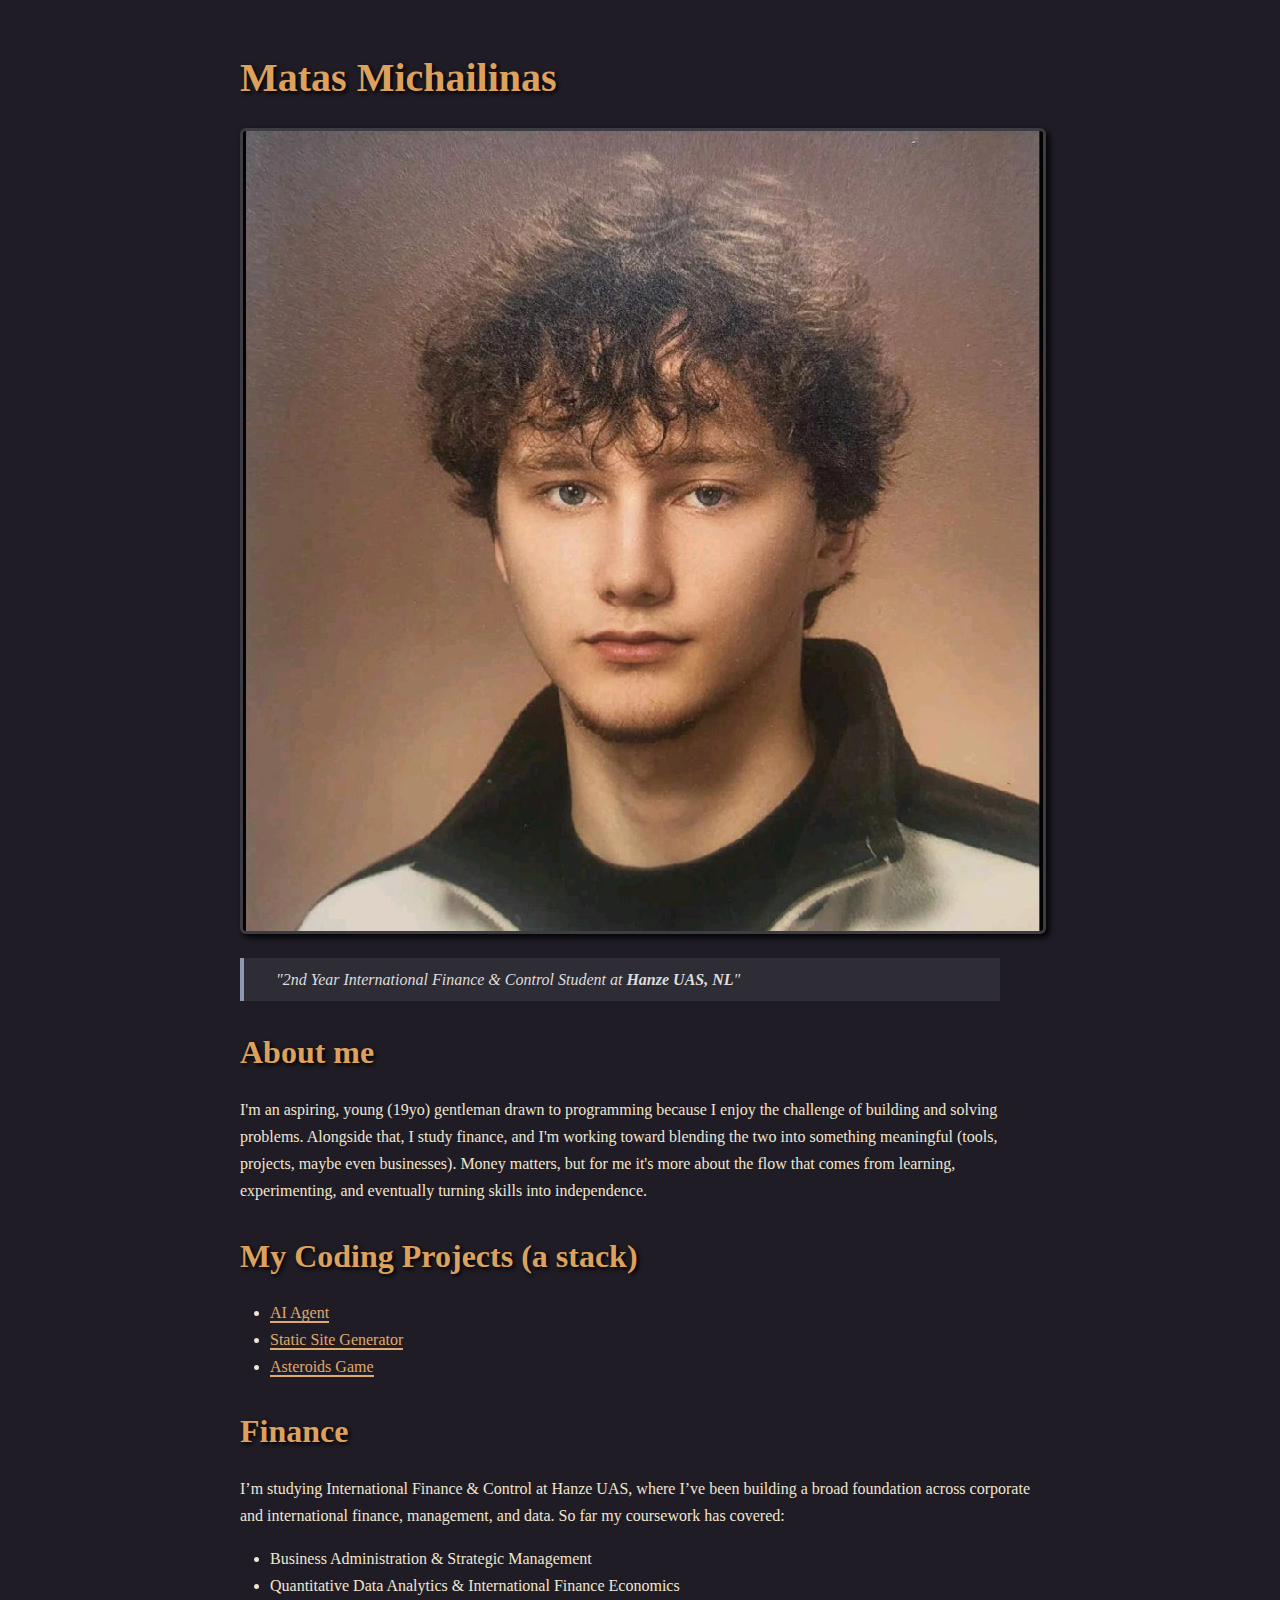
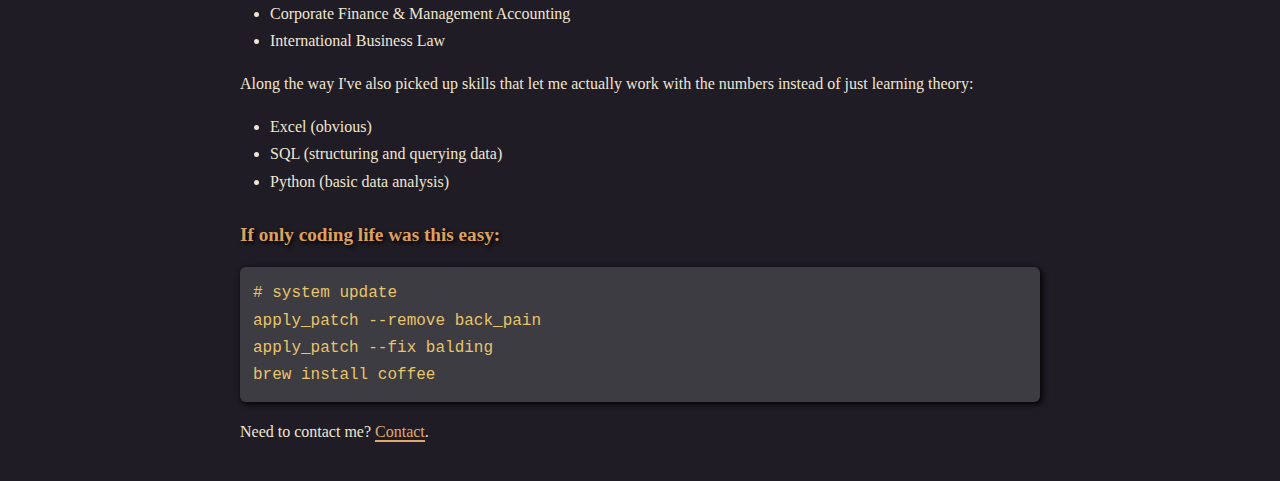
<file: projects/index.html>
<!doctype html>
<html>
  <head>
    <meta charset="utf-8" />
    <meta name="viewport" content="width=device-width, initial-scale=1" />
    <title>Matas Michailinas</title>
    <link href="/index.css" rel="stylesheet" />
  </head>

  <body>
    <article><div><h1>Matas Michailinas</h1><p><img src="/images/matasmichailinas.png" alt="Mano foto"></img></p><blockquote>"2nd Year International Finance & Control Student at <b>Hanze UAS, NL</b>"</blockquote><h2>About me</h2><p>I'm an aspiring, young (19yo) gentleman drawn to programming because I enjoy the challenge  of building and solving problems. Alongside that, I study finance, and I'm working  toward blending the two into something meaningful (tools, projects, maybe even businesses). Money matters, but for me it's more about the flow that comes from learning, experimenting, and eventually turning skills into independence.</p><h2>My Coding Projects (a stack)</h2><ul><li><a href="/projects/AIAgent">AI Agent</a></li><li><a href="/projects/SSG">Static Site Generator</a></li><li><a href="/projects/Asteroids">Asteroids Game</a></li></ul><h2>Finance</h2><p>I’m studying International Finance & Control at Hanze UAS, where I’ve been building a broad foundation across corporate and international finance, management, and data. So far my coursework has covered:</p><ul><li>Business Administration & Strategic Management</li><li>Quantitative Data Analytics & International Finance Economics</li><li>Corporate Finance & Management Accounting</li><li>International Business Law</li></ul><p>Along the way I've also picked up skills that let me actually work with the numbers instead of just learning theory:</p><ul><li>Excel (obvious)</li><li>SQL (structuring and querying data)</li><li>Python (basic data analysis)</li></ul><h5>If only coding life was this easy:</h5><pre><code># system update
apply_patch --remove back_pain
apply_patch --fix balding
brew install coffee
</code></pre><p>Need to contact me? <a href="/contact">Contact</a>.</p></div></article>
  </body>
</html>
</file>
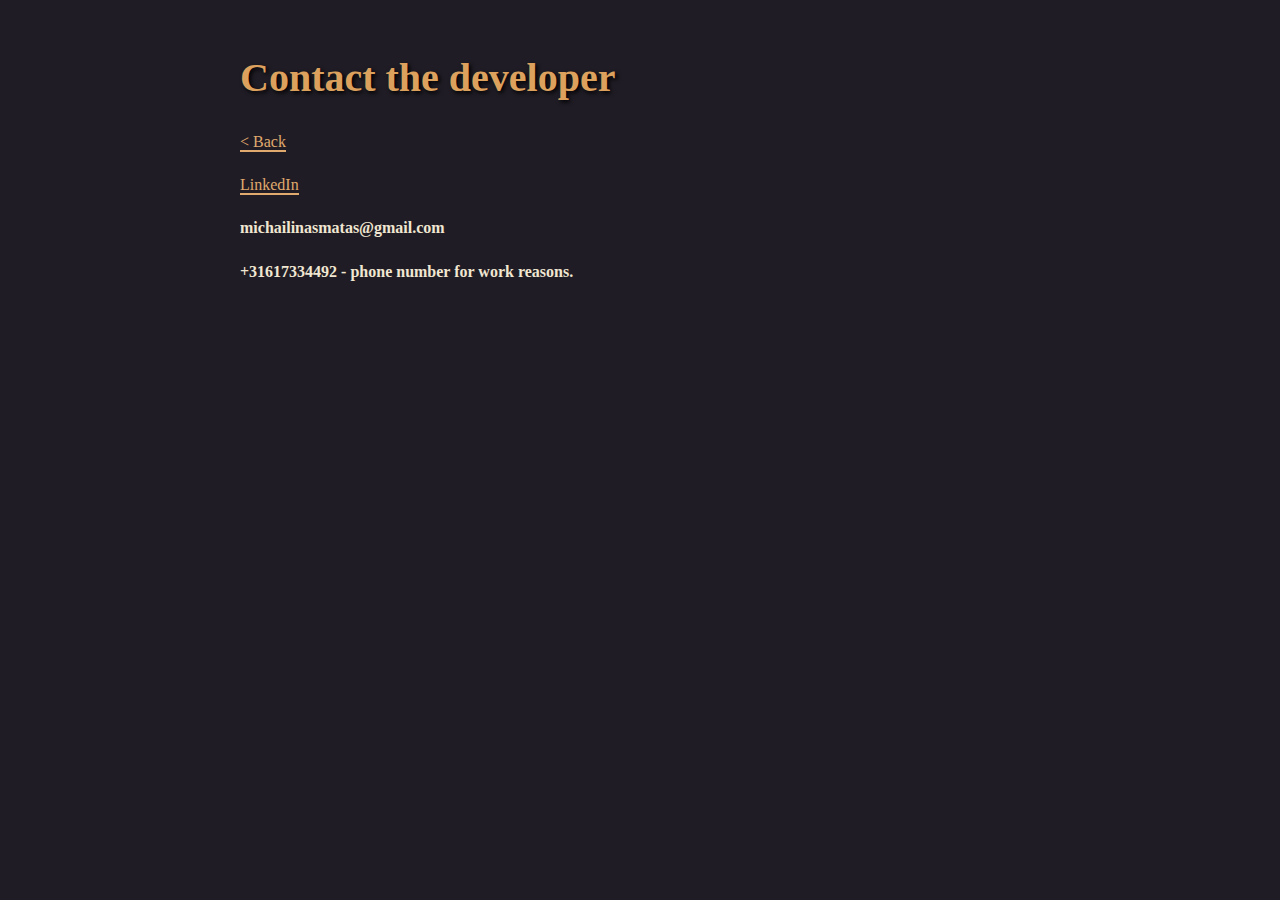
<file: projects/contact/index.html>
<!doctype html>
<html>
  <head>
    <meta charset="utf-8" />
    <meta name="viewport" content="width=device-width, initial-scale=1" />
    <title>Contact the developer</title>
    <link href="/index.css" rel="stylesheet" />
  </head>

  <body>
    <article><div><h1>Contact the developer</h1><p><a href="/">< Back</a></p><p><a href="https://www.linkedin.com/in/matas-michailinas-48ba9b2a1/">LinkedIn</a></p><p><b>michailinasmatas@gmail.com</b></p><p><b>+31617334492 - phone number for work reasons.</b></p><p></p></div></article>
  </body>
</html>
</file>
<file: index.css>
body {
  background-color: #1f1c25;
  color: #f0e6d1;
  font-family: "Luminari", "Georgia", serif;
  line-height: 1.7;
  margin: 0;
  padding: 20px;
  max-width: 800px;
  margin-left: auto;
  margin-right: auto;
}

b {
  font-weight: 900;
}

h1,
h2,
h3,
h4,
h5,
h6 {
  color: #dda15e;
  margin-top: 24px;
  margin-bottom: 16px;
  text-shadow: 2px 2px 4px #000;
}

h1 {
  font-size: 2.5em;
}

h2 {
  font-size: 2em;
}

h3 {
  font-size: 1.5em;
}

h4,
h5,
h6 {
  font-size: 1.2em;
}

a {
  color: #e0a96d;
  text-decoration: none;
  border-bottom: 2px solid #e0a96d;
}

a:hover {
  color: #f4a261;
  border-color: #f4a261;
}

ul,
ol {
  padding-left: 30px;
}

code {
  background-color: #3c3c42;
  border-radius: 6px;
  color: #e9c46a;
  padding: 0.4em 0.6em;
  font-family: "Courier New", monospace;
}

pre code {
  padding: 0;
}

pre {
  background-color: #3c3c42;
  border-radius: 6px;
  padding: 1em;
  overflow: auto;
  box-shadow: 2px 2px 6px #000;
}

blockquote {
  background-color: #2e2c35;
  border-left: 4px solid #8d99ae;
  padding-left: 2em;
  margin-left: 0;
  padding-top: 0.5em;
  padding-bottom: 0.5em;
  padding-right: 0.5em;
  color: #ddd;
  font-style: italic;
}

img {
  max-width: 100%;
  height: auto;
  border-radius: 6px;
  border: 3px solid #3c3c42;
  box-shadow: 3px 3px 6px #000;
}

::-webkit-scrollbar {
  width: 12px;
  height: 12px;
}

::-webkit-scrollbar-track {
  background: #1f1c25;
  border-radius: 6px;
}

::-webkit-scrollbar-thumb {
  background-color: #3c3c42;
  border-radius: 6px;
  border: 3px solid #1f1c25;
}

::-webkit-scrollbar-thumb:hover {
  background-color: #5a5466;
}

* {
  scrollbar-width: thin;
  scrollbar-color: #3c3c42 #1f1c25;
}

::-webkit-scrollbar-corner {
  background: #1f1c25;
}
</file>
